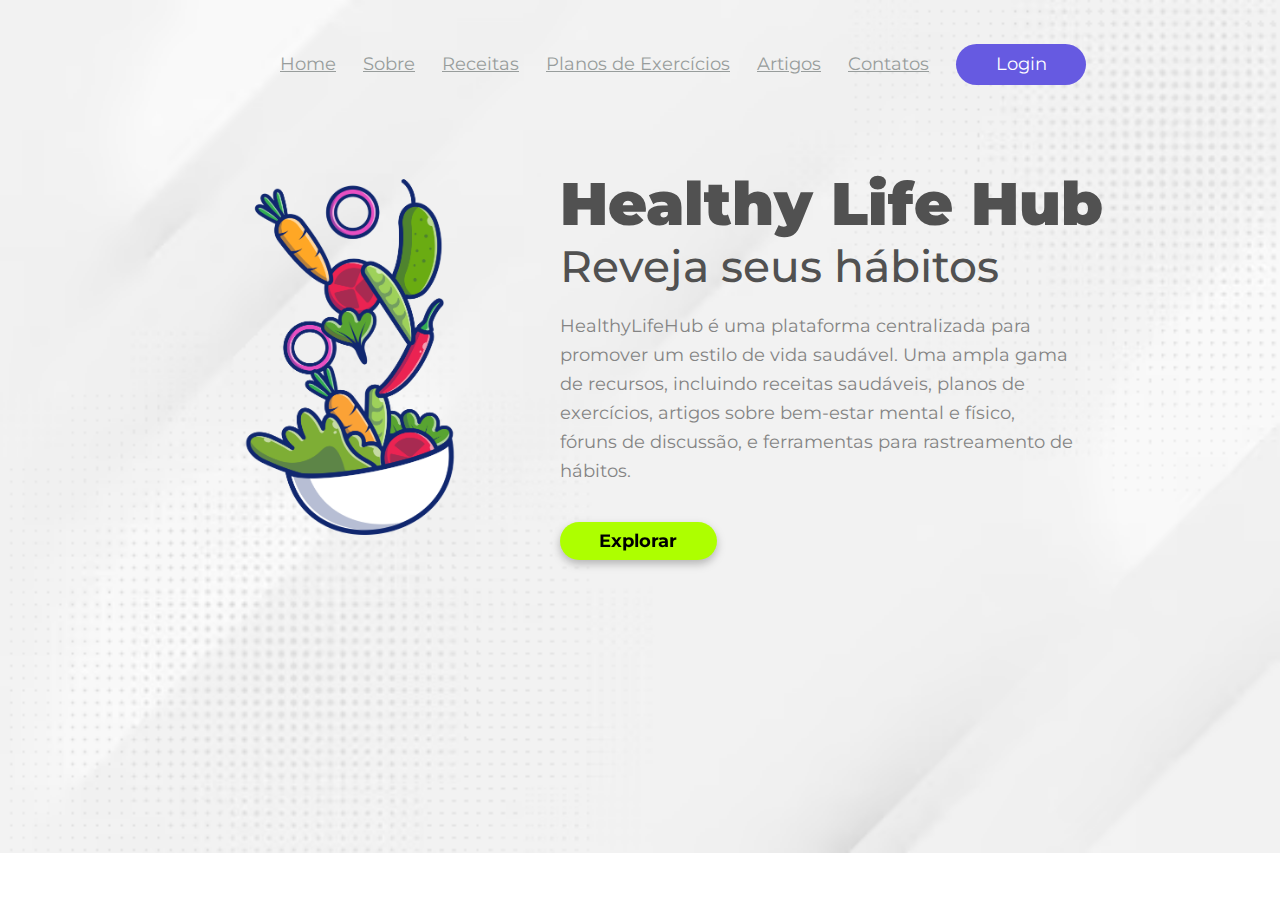
<file: index.html>
<!DOCTYPE html>
<html lang="pt-br">
<head>
    <meta charset="UTF-8">
    <meta name="viewport" content="width", initial-scale=1.0">
    <link rel="stylesheet" href="style.css">
    <title>Healthy Life Hub</title>
</head>
<body>
    <header>
        <a href="" class="link-header">Home</a>
        <a href="" class="link-header">Sobre</a>
        <a href="" class="link-header">Receitas</a>
        <a href="" class="link-header">Planos de Exercícios</a>
        <a href="" class="link-header">Artigos</a>
        <a href="" class="link-header">Contatos</a>
        <button class="button-header">Login</button>
    </header>
    <main>
        <img src="./img/we-care.png" alt="we-care-logo" class="img-logo">
    <section>
        <h1>Healthy Life Hub</h1>
        <h2>Reveja seus hábitos</h2>
        <p>HealthyLifeHub é uma plataforma centralizada para promover um estilo de vida saudável. Uma ampla gama de recursos, incluindo receitas saudáveis, planos de exercícios, artigos sobre bem-estar mental e físico, fóruns de discussão, e ferramentas para rastreamento de hábitos.</p>
        <button class="button-main">Explorar</button>
    </section>
    </main>
</body>
</html>
</file>
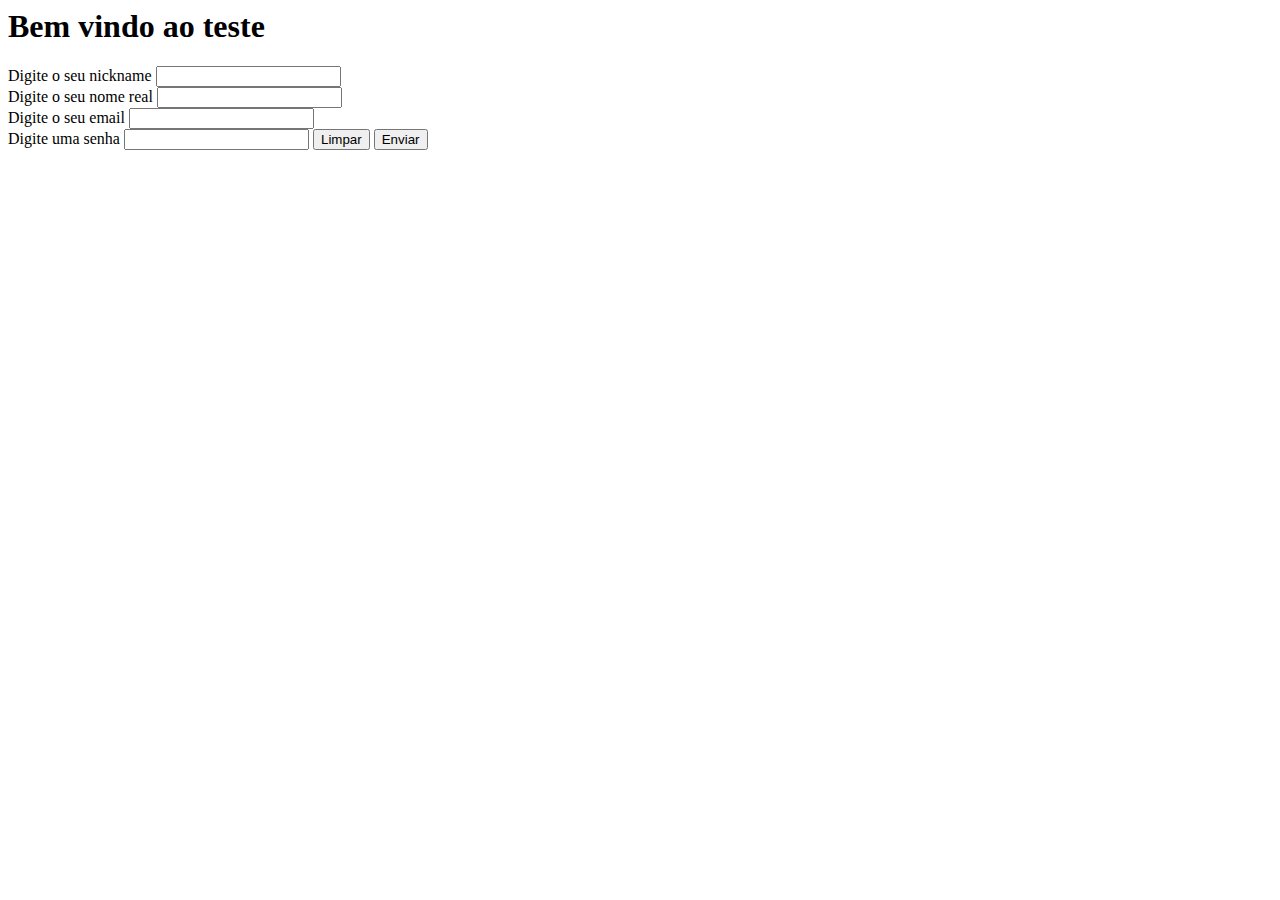
<file: desafio.html>
<html>

<body>
    <form action="" method="get">
        <h1>Bem vindo ao teste</h1>
        <label for="">Digite o seu nickname
            <input type="text" name="nickname" autocomplete="name">
        </label><br>
        <label for="">Digite o seu nome real
            <input type="text" name="nome" autocomplete="name">
        </label><br>
        <label for="">Digite o seu email
            <input type="email" name="email" autocomplete="email">
        </label><br>
        <label for="">Digite uma senha
            <input type="password" name="senha" autocomplete="new-password">
        </label>
        <button type="reset">Limpar</button>
        <button type="submit">Enviar</button>
    </form>
</body>

</html>
</file>
<file: style.css>
@import url('https://fonts.googleapis.com/css2?family=Montserrat:ital,wght@0,100..900;1,100..900&display=swap');

body{
    background-image: url(./img/background.jpg);
    background-repeat: no-repeat;
    background-size:cover;
}

*{
    font-family: 'montserrat', sans-serif;
    box-sizing: border-box;
    margin: 0;
    padding: 0;;
}

header{
    margin: 44px 0px 82px 280px;
    align-self: center;
    text-decoration: none;
}

.link-header{
    font-weight: 600px;
    font-size: 18px;
    line-height: 29px;    
    color: #989d9c;
    cursor: pointer;
    margin-right: 23px;
}

.button-header{
    width: 130px;
    height: 41px;
    background: #665ae1;
    border-radius: 20.5px;
    border: none;
    font-weight: 600px;
    font-size: 18px;
    line-height: 29px;
    color: #ffffff;
    cursor: pointer;
    transition: 0.5s;
}

.button-header:hover{
    background-color: #adff00;
}

.img-logo{
    height: 380px;
    display: inline-block;
}

main{
    margin-left: 230px;
}

section{
    display: inline-block;
    margin-left: 86px;
}

h1{
    font-weight: 900;
    font-size: 60px;
    line-height: 55px;
    color: #515151;
}

h2{
    font-weight: 500;
    font-size: 44px;
    line-height: 71px;
    color: #515151;
}

p{
    font-weight: 400;
    font-size: 18px;
    line-height: 29px;
    color: #848484;
    width: 515px;
    margin: 10px 0 36px 0;
}

.button-main{
    background: #adff00;
    border-radius: 30px;
    width: 157px;
    height: 38px;
    border: none;
    cursor: pointer;
    filter: drop-shadow(0px 4px 4px rgba(0,0,0,0.25));
    font-weight: 700;
    font-size: 18px;
    line-height: 34px;
    color: #000000;
    transition: 0.5s;
}

.button-main:hover{
    background-color: #665ae1;
}
</file>
